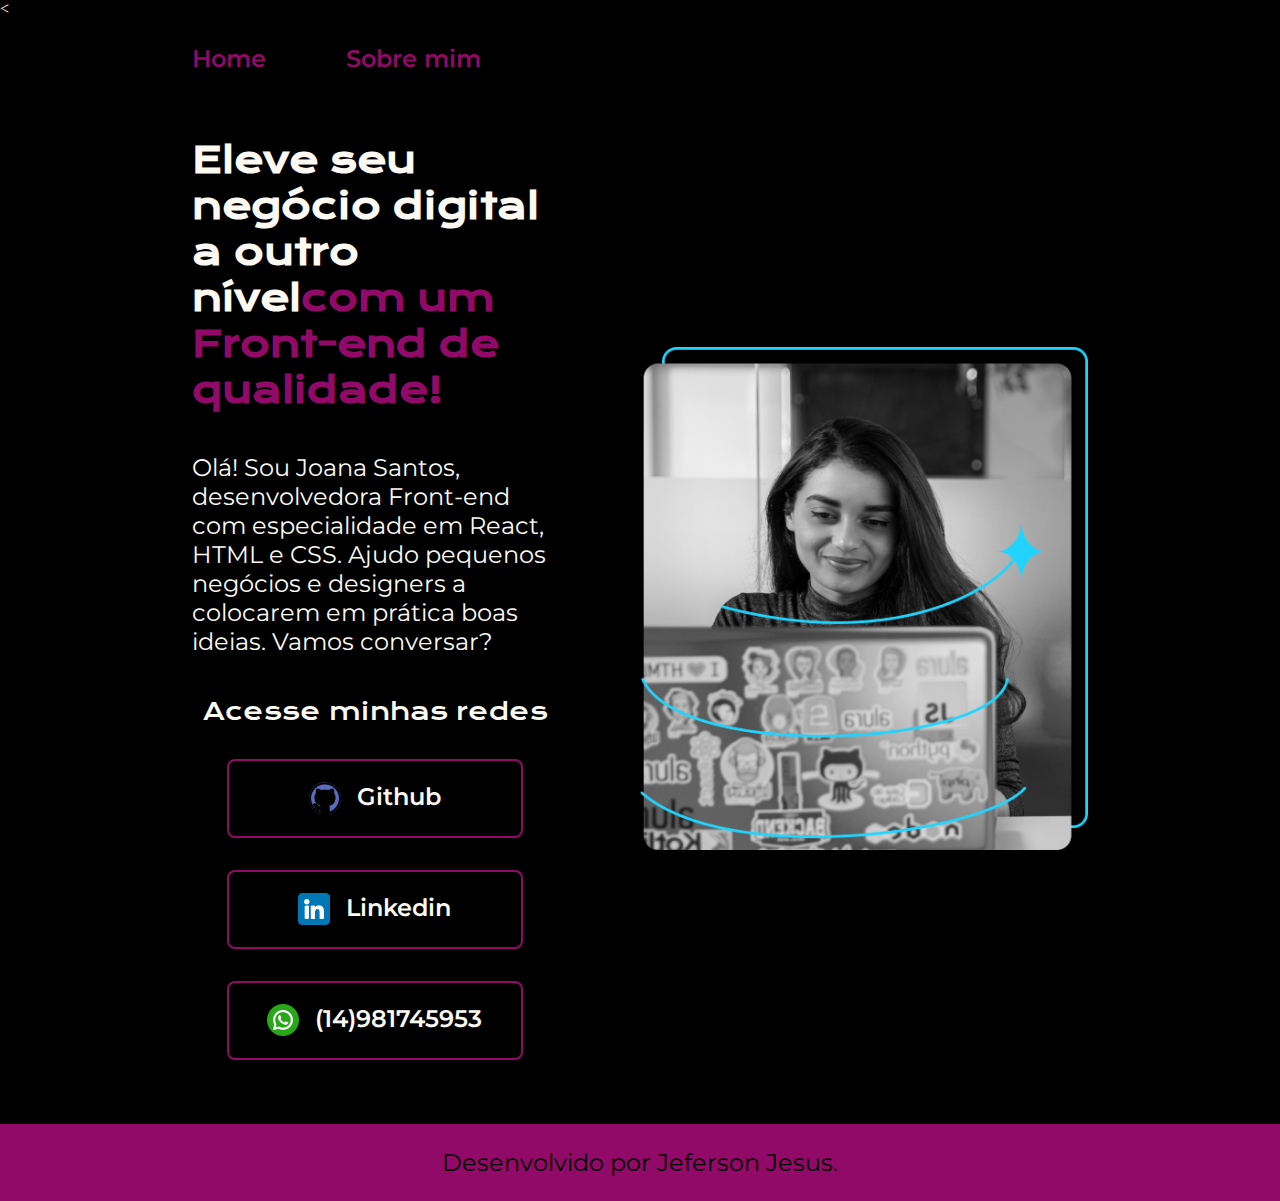
<file: index.html>
<<!DOCTYPE html>
<html lang="pt-br">

<head>
    <meta charset="UTF-8">
    <meta http-equiv="X-UA-Compatible" content="IE=edge">
    <meta name="viewport" content="width=device-width, initial-scale=1.0">
    <title>Portfólio</title>
    <link rel="stylesheet" href="./styles/style.css">
</head>

<body>
<header class="cabecalho">
    <nav class="cabecalho__menu">
        <a class="cabecalho__menu__link" href="index.html">Home</a>
        <a class="cabecalho__menu__link" href="about.html">Sobre mim</a>
    </nav>
</header>
<main class="apresentacao">
    <section class="apresentacao__conteudo">
        <h1 class="apresentacao__conteudo__titulo">Eleve seu negócio digital a outro nível<strong
                class="titulo-destaque">com um Front-end de qualidade!
        </strong></h1>
        <p class="apresentacao__conteudo__texto">Olá! Sou Joana Santos, desenvolvedora
            Front-end com especialidade em React, HTML e
            CSS. Ajudo pequenos negócios e designers a
            colocarem em prática boas ideias. Vamos
            conversar?</p>
        <div class="apresentacao__links">
            <h2 class="apresentacao__links__subtitulo">Acesse minhas redes</h2>
            <a class="apresentacao__links__navegacao" href="https://github.com/jefersonjesus">
                <img src="./assets/github%20(1).png">
                Github
            </a>
            <a class="apresentacao__links__navegacao" href="https://linkedin.com/in/JefersonJesus">
                <img src="./assets/linkedin.png">
                Linkedin
            </a>
            <a class="apresentacao__links__navegacao" >
                <img src="./assets/whatsapp.png">
                (14)981745953
            </a>
        </div>
    </section>
    <img class="apresentacao__imagem" src="./assets/Imagem.png" alt="Foto da Joana Santos programando">
</main>
<footer class="rodape">
    <p>Desenvolvido por Jeferson Jesus.</p>
</footer>
</body>

</html>
</file>
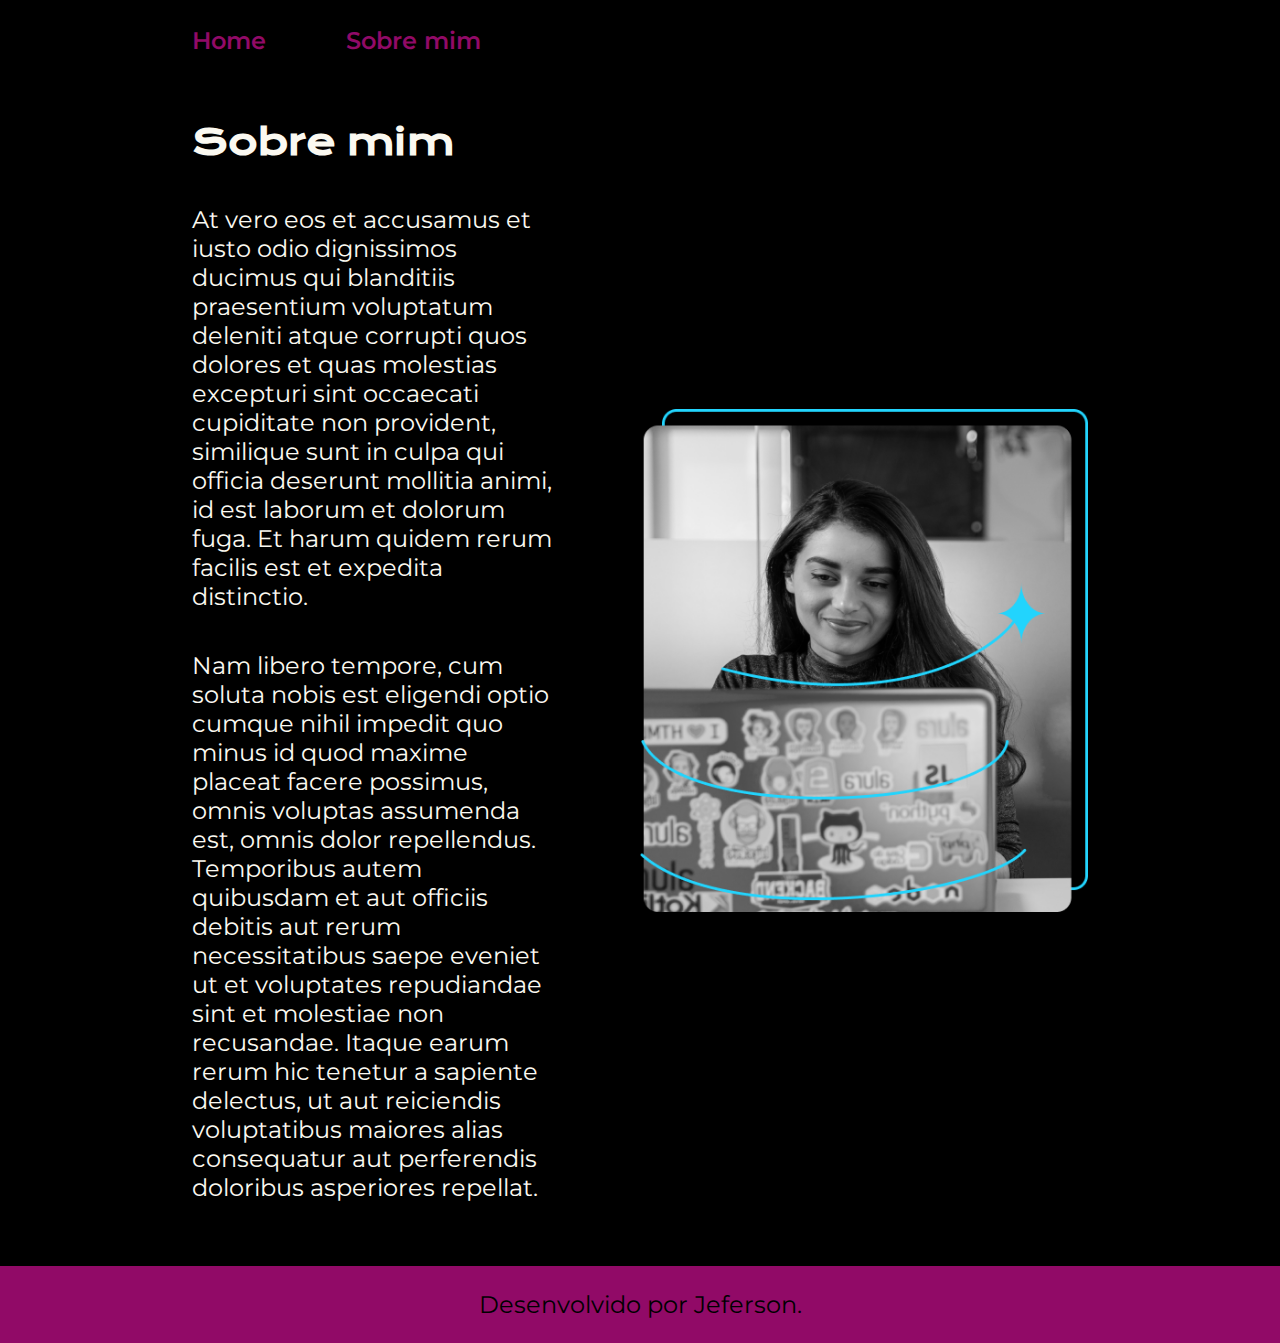
<file: about.html>
<!DOCTYPE html>
<html lang="pt-br">
<head>
    <meta charset="UTF-8">
    <meta name="viewport"
          content="width=device-width, user-scalable=no, initial-scale=1.0, maximum-scale=1.0, minimum-scale=1.0">
    <meta http-equiv="X-UA-Compatible" content="ie=edge">
    <title>Sobre mim</title>
    <link rel="stylesheet" href="./styles/style.css">
</head>
<body>
    <header class="cabecalho">
        <nav class="cabecalho__menu">
            <a class="cabecalho__menu__link" href="index.html">Home</a>
            <a class="cabecalho__menu__link" href="about.html">Sobre mim</a>
        </nav>
    </header>
    <main class="apresentacao">
        <section class="apresentacao__conteudo">
            <h1 class="apresentacao__conteudo__titulo">Sobre mim</h1>
            <p class="apresentacao__conteudo__texto">
                At vero eos et accusamus et iusto odio dignissimos ducimus qui blanditiis praesentium voluptatum deleniti atque
                corrupti quos dolores et quas molestias excepturi sint occaecati cupiditate non provident,
                similique sunt in culpa qui officia deserunt mollitia animi, id est laborum et dolorum fuga.
                Et harum quidem rerum facilis est et expedita distinctio.</p>
            <p class="apresentacao__conteudo__texto">
                Nam libero tempore, cum soluta nobis est eligendi optio cumque nihil impedit quo minus id quod maxime placeat facere possimus,
                omnis voluptas assumenda est, omnis dolor repellendus.
                Temporibus autem quibusdam et aut officiis debitis aut rerum necessitatibus saepe eveniet ut et voluptates
                repudiandae sint et molestiae non recusandae.
                Itaque earum rerum hic tenetur a sapiente delectus, ut aut reiciendis voluptatibus maiores alias consequatur aut perferendis doloribus
                asperiores repellat.
            </p>

        </section>
        <img class="apresentacao__imagem" src="./assets/Imagem.png" alt="Foto de uma mulher programando">    </main>
    <footer class="rodape">
        <p>Desenvolvido por Jeferson.</p>
    </footer>
</body>
</html>
</file>
<file: styles/style.css>
@import url('https://fonts.googleapis.com/css2?family=Krona+One&family=Montserrat:ital,wght@0,100..900;1,100..900&display=swap'
);

:root{
    --cor-primaria: #000000;
    --cor-secundaria: #FBF9F1;
    --cor-terciaria: #910A67;
    --cor-hover: #720455;

    --fonte-primaria: "Krona One", sans-serif;
    --fonte-secundaria: "Montserrat", sans-serif;

}

* {
    margin: 0;
    padding: 0;
}

body {
    box-sizing: border-box;
    background-color: var(--cor-primaria);
    color: var(--cor-secundaria);
}

.cabecalho{
    padding: 2% 0% 0% 15%;
}

.cabecalho__menu{
    display: flex;
    gap: 80px;
}

.cabecalho__menu__link{
    font-family: var(--fonte-secundaria);
    font-size: 1.5rem;
    font-weight: 600;
    color: var(--cor-terciaria);
    text-decoration: none;
}

.apresentacao {
    padding: 5% 15%;
    display: flex;
    align-items: center;
    justify-content: space-between;
    gap: 82px;
}

.apresentacao__conteudo {
    width: 50%;
    display: flex;
    flex-direction: column;
    gap: 40px;

}

.apresentacao__conteudo__titulo {
    font-size: 2.25rem;
    font-family: var(--fonte-primaria);
}

.titulo-destaque {
    color: var(--cor-terciaria);
}

.apresentacao__conteudo__texto {
    font-size: 1.5rem;
    font-family: var(--fonte-secundaria);
}

.apresentacao__links {
    display: flex;
    flex-direction: column;
    justify-content: space-between;
    align-items: center;
    gap: 32px;
}

.apresentacao__links__subtitulo {
    font-family: var(--fonte-primaria);
    font-weight: 400;
    font-size: 1.5rem;
}

.apresentacao__links__navegacao {
    display: flex;
    justify-content: center;
    gap: 16px;
    border: 2px solid var(--cor-terciaria);
    width: 80%;
    text-align: center;
    border-radius:8px;
    font-size:1.5rem;
    font-weight: 600;
    padding: 21.5px 0;
    text-decoration: none;
    color: var(--cor-secundaria);
    font-family: var(--fonte-secundaria);

}

.apresentacao__links__navegacao:hover {
    color: var(--cor-hover);
}

.apresentacao__imagem{
    width: 50%;
}

.rodape{
    color: var(--cor-primaria);
    background-color: var(--cor-terciaria);
    padding: 24px;
    text-align: center;
    font-family: var(--fonte-secundaria);
    font-size: 1.5rem;
    font-weight: 400;
}

@media (max-width: 1200px){
    .cabecalho{
        padding:10%
    }
    .cabecalho__menu{
        justify-content: center;
    }
    .apresentacao{
        flex-direction: column-reverse;
        padding: 5%;
    }
    .apresentacao__conteudo {
        width: auto;
    }
}
</file>
